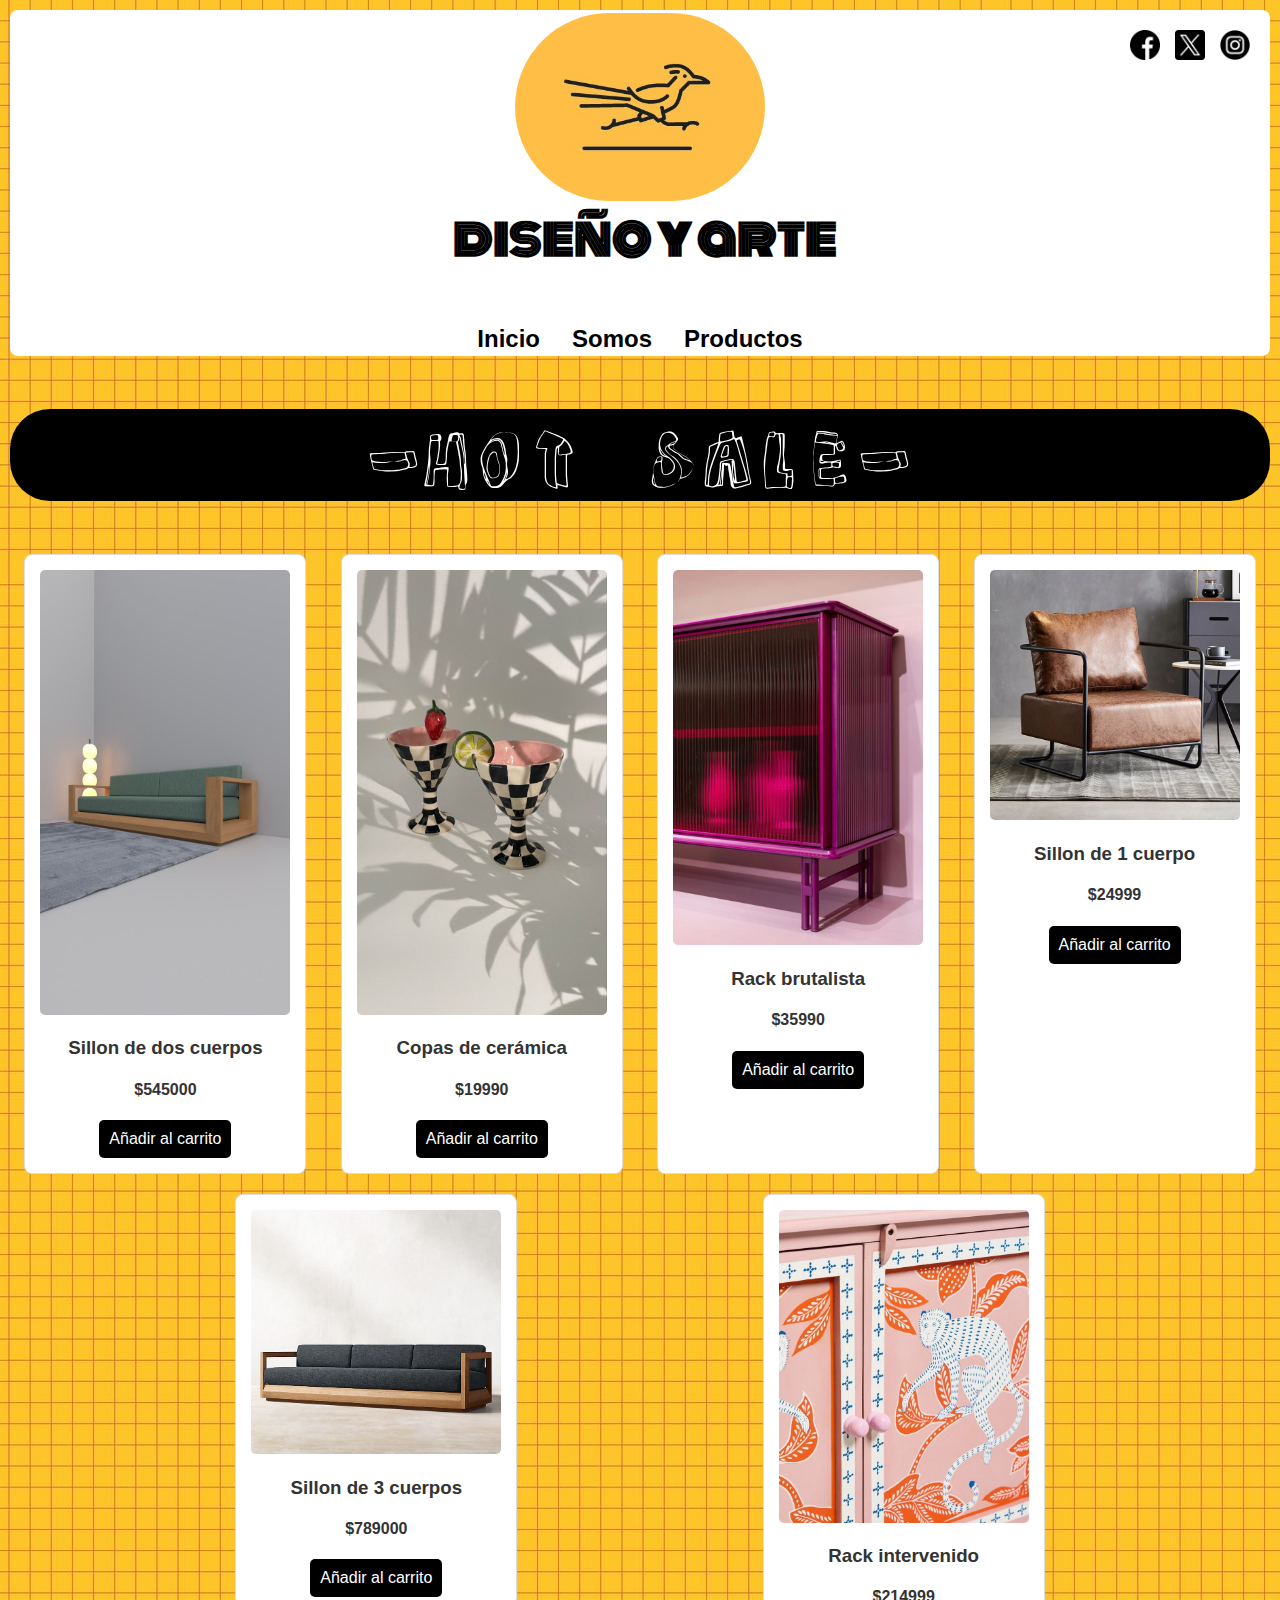
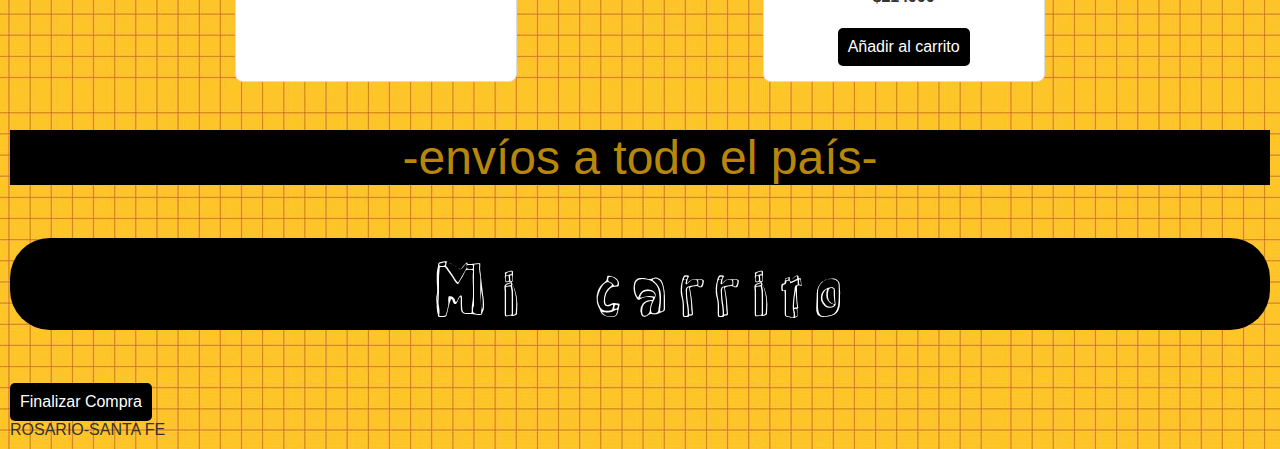
<file: index.html>
<!DOCTYPE html>
<html lang="es">
<head>
    <meta charset="UTF-8">
    <meta name="viewport" content="width=device-width, initial-scale=1.0">
    <title>Mi Tienda</title>
    <link rel="stylesheet" href="./style.css">
    <link rel="preconnect" href="https://fonts.googleapis.com">
    <link rel="preconnect" href="https://fonts.gstatic.com" crossorigin>
    <link href="https://fonts.googleapis.com/css2?family=Climate+Crisis&family=Monoton&family=Rock+3D&display=swap" rel="stylesheet">
    <link href="https://fonts.googleapis.com/css2?family=Orbitron:wght@400..900&display=swap" rel="stylesheet">
  
</head>
<body>
    <header>
        <img src="./assets/logo1.jpg" alt="Logo" class="logo">
        <h1>diseño y arte</h1>
        <nav>
            <a href="./index.html">Inicio</a>
            <a href="./somos.html">Somos</a>
            <a href="./productos.html">Productos</a>
        </nav>
        <div class="social-icons">
            <a href="https://facebook.com" target="_blank"><img src="assets/facebook.png" alt="Facebook"></a>
            <a href="https://x.com" target="_blank"><img src="assets/gorjeo (1).png" alt="Twitter"></a>
            <a href="https://instagram.com" target="_blank"><img src="assets/instagram.png" alt="Instagram"></a>
        </div>
    </header>

    <h2>-HOT SALE-</h2>
    <div id="productos">
        <div class="producto">
            <img src="./assets/2cuerpos.jpg" alt="Sillon de 2 cuerpos">
            <h3>Sillon de dos cuerpos</h3>
            <h4>$545000</h4>
            <button onclick="agregarAlCarrito('Sillon de dos cuerpos', 545000, './assets/2cuerpos.jpg')">Añadir al carrito</button>
        </div>
        <div class="producto">
            <img src="./assets/copaceramica.jpg" alt="Copas de cerámica">
            <h3>Copas de cerámica</h3>
            <h4>$19990</h4>
            <button onclick="agregarAlCarrito('Copas de cerámica', 19990, './assets/copaceramica.jpg')">Añadir al carrito</button>
        </div>
        <div class="producto">
            <img src="./assets/rackvioleta.jpg" alt="Rack violeta">
            <h3>Rack brutalista</h3>
            <h4>$35990</h4>
            <button onclick="agregarAlCarrito('Rack brutalista', 35990, './assets/rackvioleta.jpg')">Añadir al carrito</button>
        </div>
    </div>

    <p>-envíos a todo el país-</p>

    <div id="carrito">
        <h2>Mi carrito</h2>
        <ul id="listaCarrito"></ul>
        <p id="total"></p>
        <button onclick="finalizarCompra()">Finalizar Compra</button>
        <p id="carrito-vacio" style="display: none;">El carrito está vacío.</p>
    </div>

    <div id="alerta" class="alerta"></div>
    <script src="app.js"></script>
</body>
<footer>
    ROSARIO-SANTA FE
</footer>
</html>
</file>
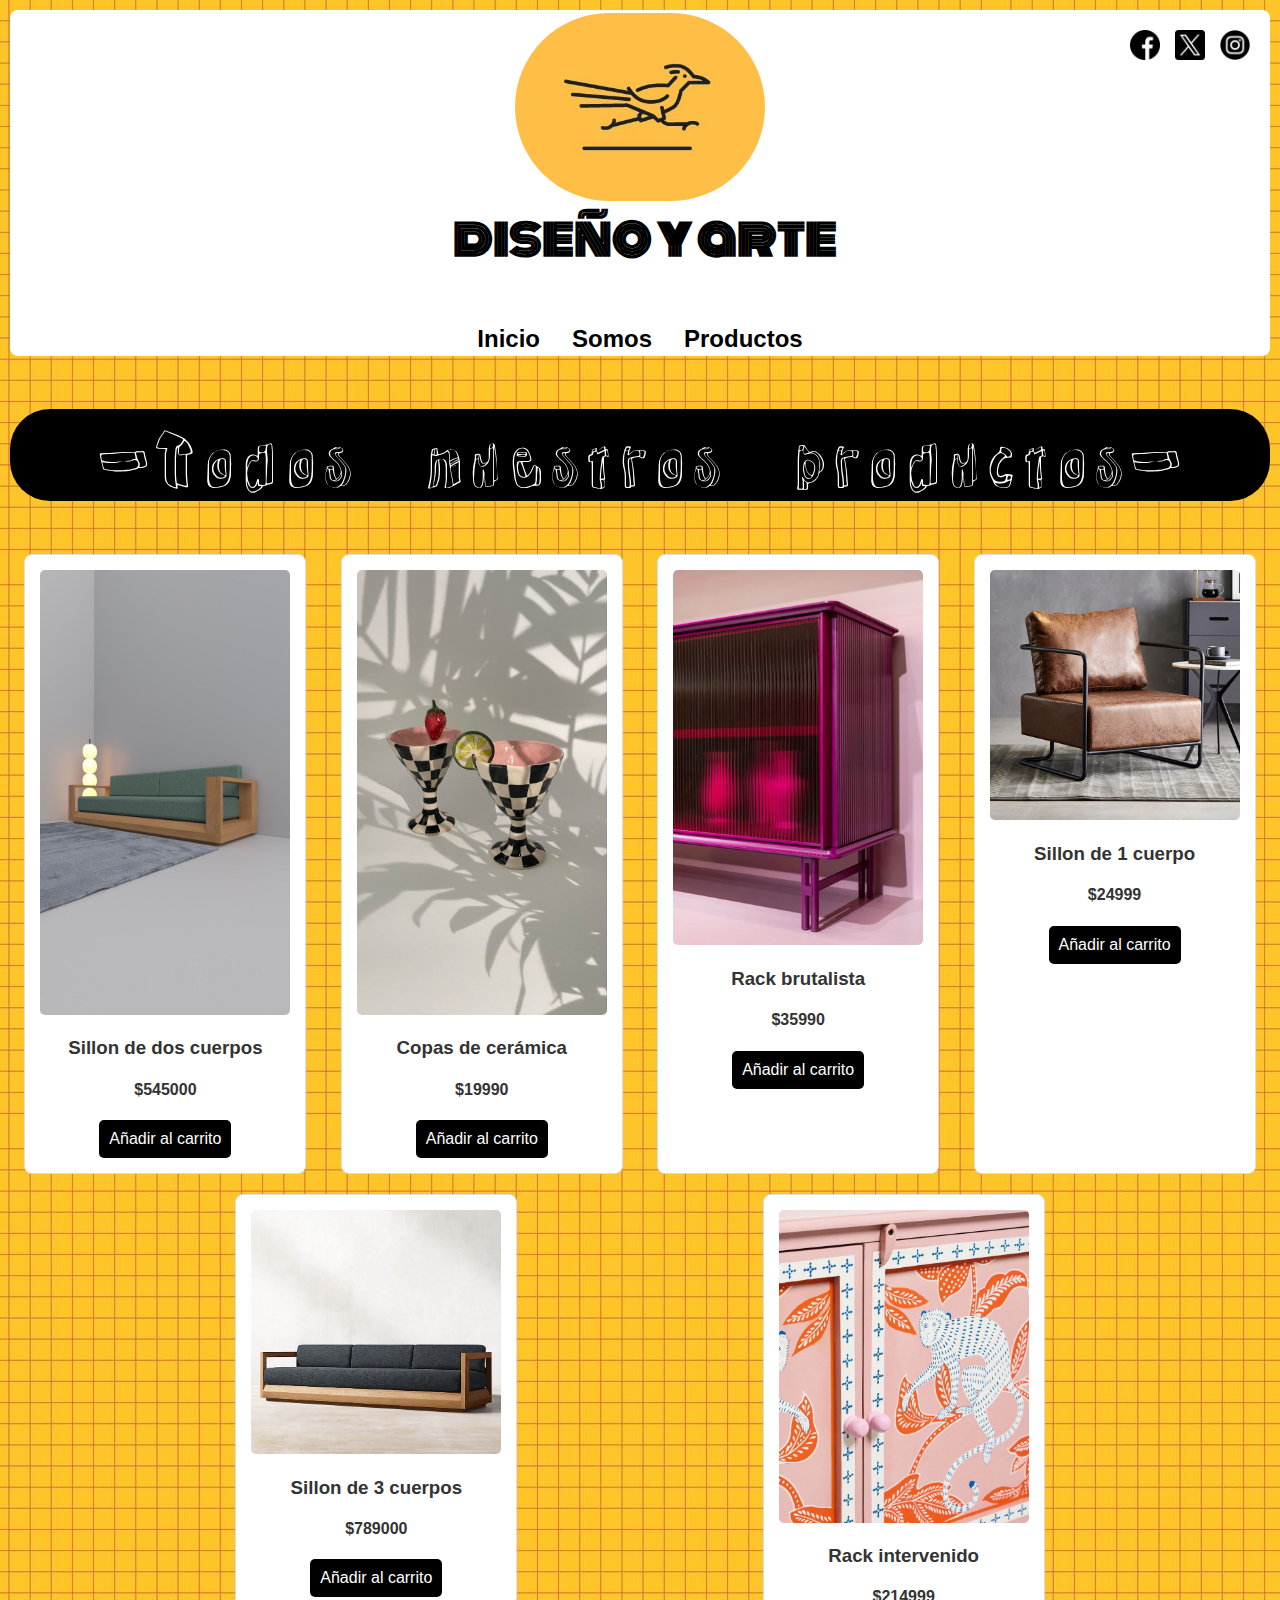
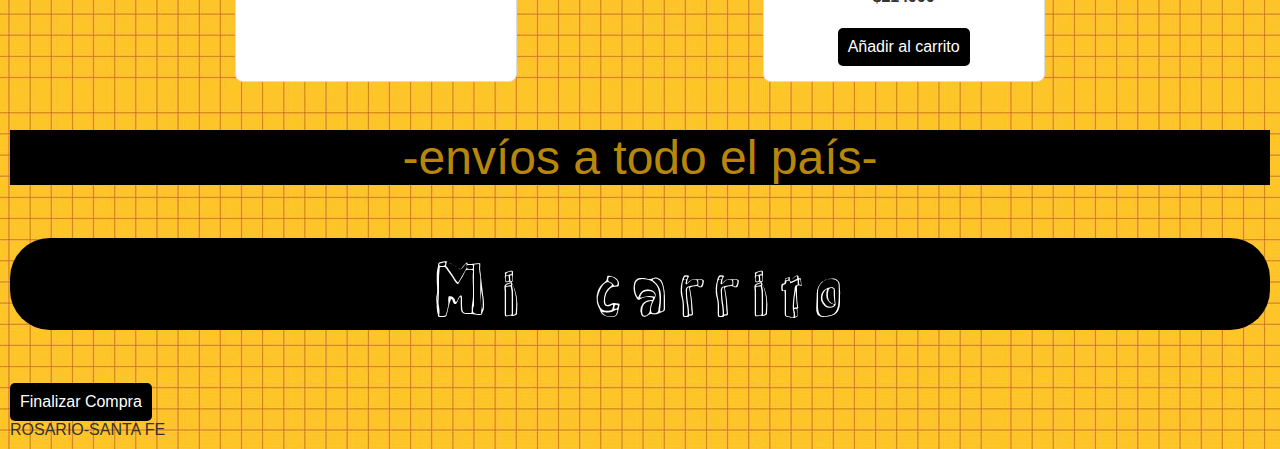
<file: Productos.html>
<!DOCTYPE html>
<html lang="es">
<head>
    <meta charset="UTF-8">
    <meta name="viewport" content="width=device-width, initial-scale=1.0">
    <title>Productos - Mi Tienda</title>
    <link rel="stylesheet" href="./style.css">
    <link rel="preconnect" href="https://fonts.googleapis.com">
    <link rel="preconnect" href="https://fonts.gstatic.com" crossorigin>
    <link href="https://fonts.googleapis.com/css2?family=Climate+Crisis&family=Monoton&family=Rock+3D&display=swap" rel="stylesheet">
    <link href="https://fonts.googleapis.com/css2?family=Orbitron:wght@400..900&display=swap" rel="stylesheet">
</head>
<body>
    <header>
        <img src="./assets/logo1.jpg" alt="Logo" class="logo">
        <h1>diseño y arte</h1>
        <nav>
            <a href="./index.html">Inicio</a>
            <a href="./somos.html">Somos</a>
            <a href="./productos.html">Productos</a>
        </nav>

      
        <div class="social-icons">
            <a href="https://facebook.com" target="_blank">
                <img src="assets/facebook.png" alt="Facebook">
            </a>
            <a href="https://x.com" target="_blank">
                <img src="assets/gorjeo (1).png" alt="Twitter">
            </a>
            <a href="https://instagram.com" target="_blank">
                <img src="assets/instagram.png" alt="Instagram">
            </a>
        </div>
    </header>

    <h2>-Todos nuestros productos-</h2>
    <div id="productos">
        
        <div class="producto">
            <img src="./assets/2cuerpos.jpg" alt="Sillon de 2 cuerpos">
            <h3>Sillon de dos cuerpos</h3>
            <h4>$545000</h4>
            <button onclick="agregarAlCarrito('Sillon de dos cuerpos', 545000, './assets/2cuerpos.jpg')">Añadir al carrito</button>
        </div>
        <div class="producto">
            <img src="./assets/copaceramica.jpg" alt="Copas de cerámica">
            <h3>Copas de cerámica</h3>
            <h4>$19990</h4>
            <button onclick="agregarAlCarrito('Copas de cerámica', 19990, './assets/copaceramica.jpg')">Añadir al carrito</button>
        </div>
        <div class="producto">
            <img src="./assets/rackvioleta.jpg" alt="Rack violeta">
            <h3>Rack brutalista</h3>
            <h4>$35990</h4>
            <button onclick="agregarAlCarrito('Rack brutalista', 35990, './assets/rackvioleta.jpg')">Añadir al carrito</button>
        </div>
        <div class="producto">
            <img src="./assets/1cuerpofrontral.jpg" alt="Sillon de 1 cuerpo">
            <h3>Sillon de 1 cuerpo</h3>
            <h4>$24999</h4>
            <button onclick="agregarAlCarrito('Sillon de 1 cuerpo', 24999, './assets/1cuerpofrontral.jpg')">Añadir al carrito</button>
        </div>
        <div class="producto">
            <img src="./assets/3cuerpos.jpg" alt="Sillon de 3 cuerpos">
            <h3>Sillon de 3 cuerpos</h3>
            <h4>$789000</h4>
            <button onclick="agregarAlCarrito('Sillon de 3 cuerpos', 789000, './assets/3cuerpos.jpg')">Añadir al carrito</button>
        </div>
        <div class="producto">
            <img src="./assets/mueblemono.jpg" alt="Rack intervenido">
            <h3>Rack intervenido</h3>
            <h4>$214999</h4>
            <button onclick="agregarAlCarrito('Rack intervenido', 214999, './assets/mueblemono.jpg')">Añadir al carrito</button>
        </div>
    </div>

    <p>-envíos a todo el país-</p>

      
       <div id="carrito">
        <h2>Mi carrito</h2>
        <ul id="listaCarrito"></ul>
        <p id="total"></p>
        <button onclick="finalizarCompra()">Finalizar Compra</button>
        <p id="carrito-vacio" style="display: none;">El carrito está vacío.</p>
    </div>

<div id="alerta" class="alerta"></div>
    <script src="app.js"></script>
   

</body>
<footer>
    ROSARIO-SANTA FE
</footer>
</html>
</file>
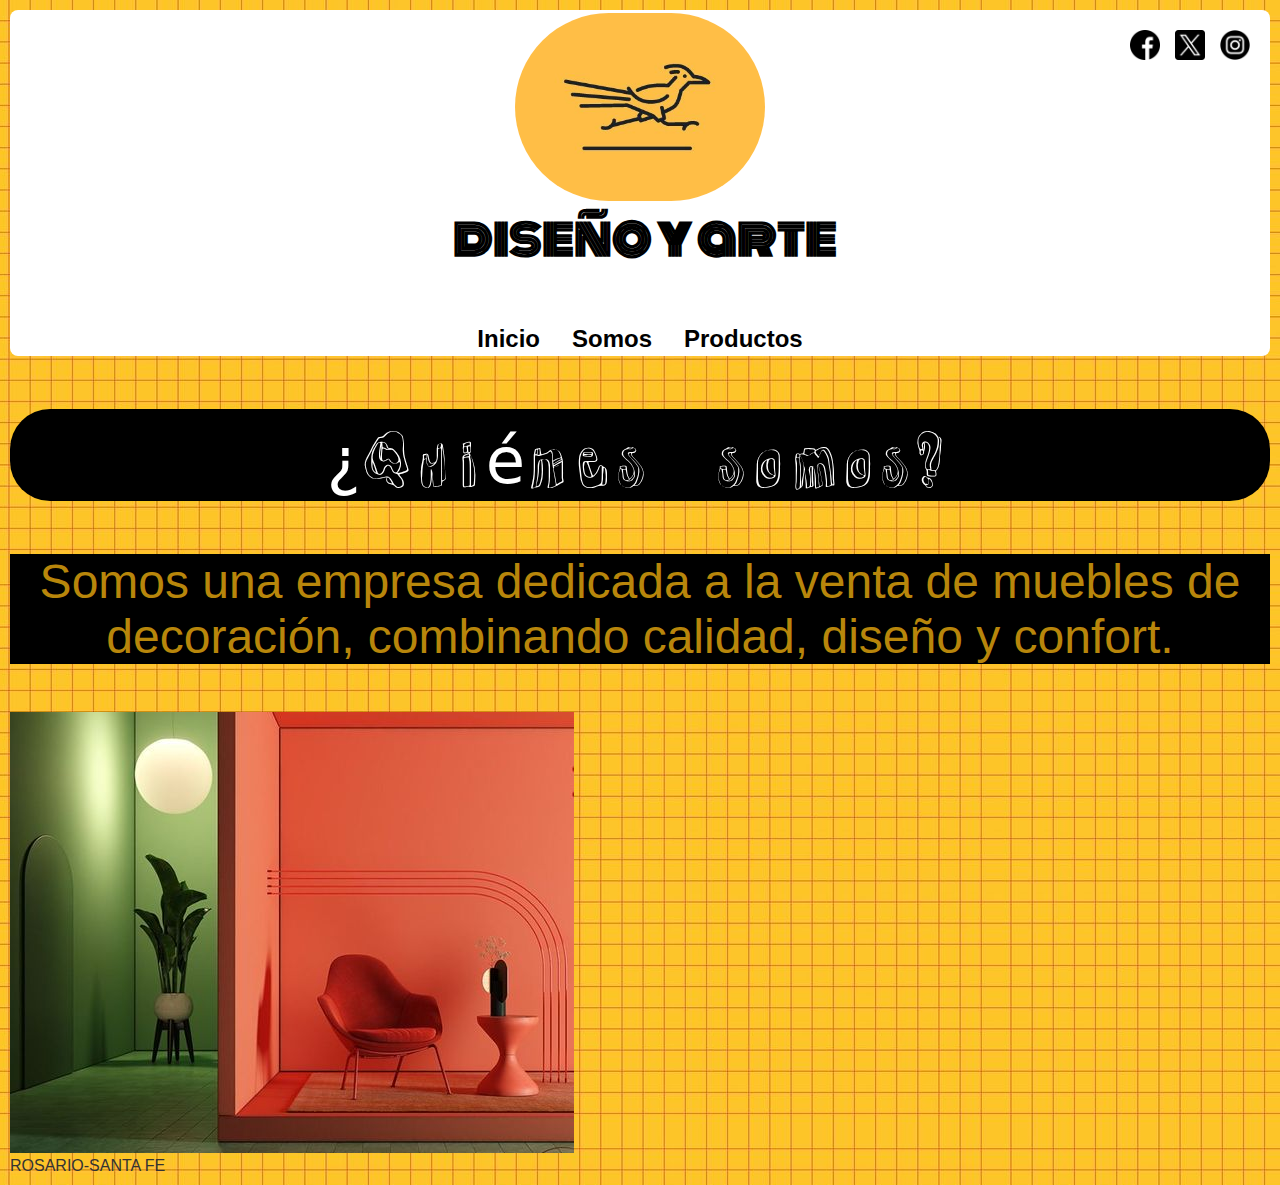
<file: somos.html>
<!DOCTYPE html>
<html lang="es">
<head>
    <meta charset="UTF-8">
    <meta name="viewport" content="width=device-width, initial-scale=1.0">
    <title>Mi Tienda</title>
    <link rel="stylesheet" href="./style.css">
    <link rel="preconnect" href="https://fonts.googleapis.com">
<link rel="preconnect" href="https://fonts.gstatic.com" crossorigin>
<link href="https://fonts.googleapis.com/css2?family=Climate+Crisis&family=Rock+3D&display=swap" rel="stylesheet">
<link rel="preconnect" href="https://fonts.googleapis.com">
<link rel="preconnect" href="https://fonts.gstatic.com" crossorigin>
<link href="https://fonts.googleapis.com/css2?family=Climate+Crisis&family=Rock+3D&display=swap" rel="stylesheet">
<link rel="preconnect" href="https://fonts.googleapis.com">
<link rel="preconnect" href="https://fonts.gstatic.com" crossorigin>
<link href="https://fonts.googleapis.com/css2?family=Climate+Crisis&family=Monoton&family=Rock+3D&display=swap" rel="stylesheet">
<link rel="preconnect" href="https://fonts.googleapis.com">
<link rel="preconnect" href="https://fonts.gstatic.com" crossorigin>
<link href="https://fonts.googleapis.com/css2?family=Orbitron:wght@400..900&display=swap" rel="stylesheet">
</head>
<body>
    <header>
        <img src="./assets/logo1.jpg" alt="Logo" class="logo">
        <h1>diseño y arte</h1>
        <nav>
            <a href="./index.html">Inicio</a>
            <a href="./somos.html">Somos</a>
            <a href="./Productos.html">Productos</a>
            
        </nav>

        <!-- Iconos de redes sociales -->
        <div class="social-icons">
            <a href="https://facebook.com" target="_blank">
                <img src="assets/facebook.png" alt="Facebook">
                
            </a>
            <a href="https://x.com" target="_blank">
                <img src="assets/gorjeo (1).png" alt="Twitter">
            </a>
            <a href="https://instagram.com" target="_blank">
                <img src="assets/instagram.png" alt="Instagram">
            </a>
        </div>
    </header>
  <body>
    <h2>¿Quiénes somos?</h2>
    <div class="somos">
        <p>Somos una empresa dedicada a la venta de muebles de decoración, combinando calidad, diseño y confort.</p>
        <img src="./assets/nosotros2.jpg" alt="Imagen de nuestra empresa">
    </div>
</body>


 
</body>
<footer>
    ROSARIO-SANTA FE
</footer>

</html>
</file>
<file: style.css>
body {
    font-family: Arial, sans-serif;
    margin: 0;
    background-image: url(./assets/footerpng.jpg);
    color: #333;
    padding: 10px;
}


header {
    display: flex;
    flex-direction: column;
    align-items: center;
    padding: 3px;
    background-color: #ffffff;
    border-radius: 8px;
    margin-bottom: 20px;
    position: relative;
    border-bottom: #000000;
}

h1 {
    color: #000000;
    margin: 0;
    font-size: 3em;
    padding-left: 10px;
    font-family: "Monoton", sans-serif;
}
h2{
        font-family: "Rock 3D", system-ui;
        background-color: black;
        color: #ffffff;
        font-weight: 400;
        font-style: normal;
        font-size: 4em;
        text-align: center;
        border-radius: 40px;
      }
p{
  background-color: #000000;  
  color: darkgoldenrod;
  font-size: 3em;
  text-align: center;
}
      



.logo {
    max-height: 30%;
    width: 20%;
    border-radius: 250px;
}

nav {
    background-color: #ffffff;
    display: flex;
    justify-content: center;
    gap: 2em;
    margin-top: 50px;
}

nav a {
    text-decoration: none;
    color: #000000;
    font-weight: bold;
    font-size: 1.5em;
    transition: color 0.3s ease;
}

nav a:hover {
    color: rgb(196, 187, 155);
}

.social-icons {
    position: absolute;
    top: 20px;
    right: 20px;
    display: flex;
    gap: 15px;
}

.social-icons a img {
    width: 30px;
    height: auto;
    transition: transform 0.3s ease;
}

.social-icons a:hover img {
    transform: scale(1.1);
}


#productos {
    display: flex;
    flex-wrap: wrap;
    justify-content: space-evenly;
    gap: 20px;
}


.producto {
    background-color: #fff;
    border: 1px solid #ddd;
    border-radius: 8px;
    width: 250px;
    padding: 15px;
    text-align: center;
    transition: transform 0.3s ease, box-shadow 0.3s ease;
}

.producto:hover {
    transform: scale(1.05);
    box-shadow: 0 4px 10px rgba(0, 0, 0, 0.2);
}

.producto img {
    max-width: 100%;
    border-radius: 5px;
}

button {
    background-color: black;
    color: white;
    border: none;
    padding: 10px;
    border-radius: 5px;
    cursor: pointer;
    font-size: 1em;
    transition: background-color 0.3s ease;
}

button:hover {
    background-color: #2c82ea;
}


#listaCarrito {
    list-style-type: none;
    padding: 0;
}

#listaCarrito li {
    background-color: #c6c6c6;
    padding: 10px;
    border-radius: 5px;
    margin-bottom: 10px;
    display: flex;
    justify-content: space-between;
}

#listaCarrito button {
    background-color: #f44336;
    padding: 5px 10px;
    font-size: 0.9em;
}

#listaCarrito button:hover {
    background-color: #e53935;
}

#total {
    font-weight: bold;
    font-size: 1.2em;
    margin-top: 20px;
}

#carrito-vacio {
    font-size: 18px;
    color: #e76f51;
    font-weight: bold;
    display: none;
}


@keyframes slideIn {
    from {
        transform: translateX(100%);
    }
    to {
        transform: translateX(0);
    }
}

.alerta {
    position: fixed;
    top: 10px;
    left: 50%;
    transform: translateX(-50%);
    background-color: #ff4d4d;
    color: white;
    padding: 15px;
    font-size: 16px;
    border-radius: 5px;
    width: 300px;
    text-align: center;
    display: none;
    opacity: 0;
    animation: fadeIn 0.5s forwards;
}

@keyframes fadeIn {
    from {
        opacity: 0;
    }
    to {
        opacity: 1;
    }
}




@media (max-width: 1024px) {
   
    nav {
        gap: 1.5em;
    }

    
    .logo {
        width: 25%;
    }

  
    #productos {
        justify-content: space-between;
    }

    .producto {
        width: 45%;
    }

    button {
        padding: 8px;
    }

   
    #listaCarrito li {
        flex-direction: column;
    }
}


@media (max-width: 768px) {
    
    nav {
        flex-direction: column;
        margin-top: 30px;
        gap: 1.2em;
    }

  
    #productos {
        justify-content: center;
    }

    .producto {
        width: 80%;
    }

    
    #total {
        font-size: 1.1em;
    }

    button {
        width: 100%;
    }
}


@media (max-width: 480px) {
    
    h1 {
        font-size: 2em;
    }

 
    .logo {
        width: 35%;
    }

    nav a {
        font-size: 1.2em;
    }

   
    .producto {
        width: 100%;
        padding: 10px;
    }


    #listaCarrito li {
        flex-direction: column;
        text-align: left;
        width: 100%;
    }


    button {
        width: 100%;
        padding: 12px;
    }


    #total {
        font-size: 1.2em;
    }

    #carrito-vacio {
        font-size: 16px;
    }
}
</file>
